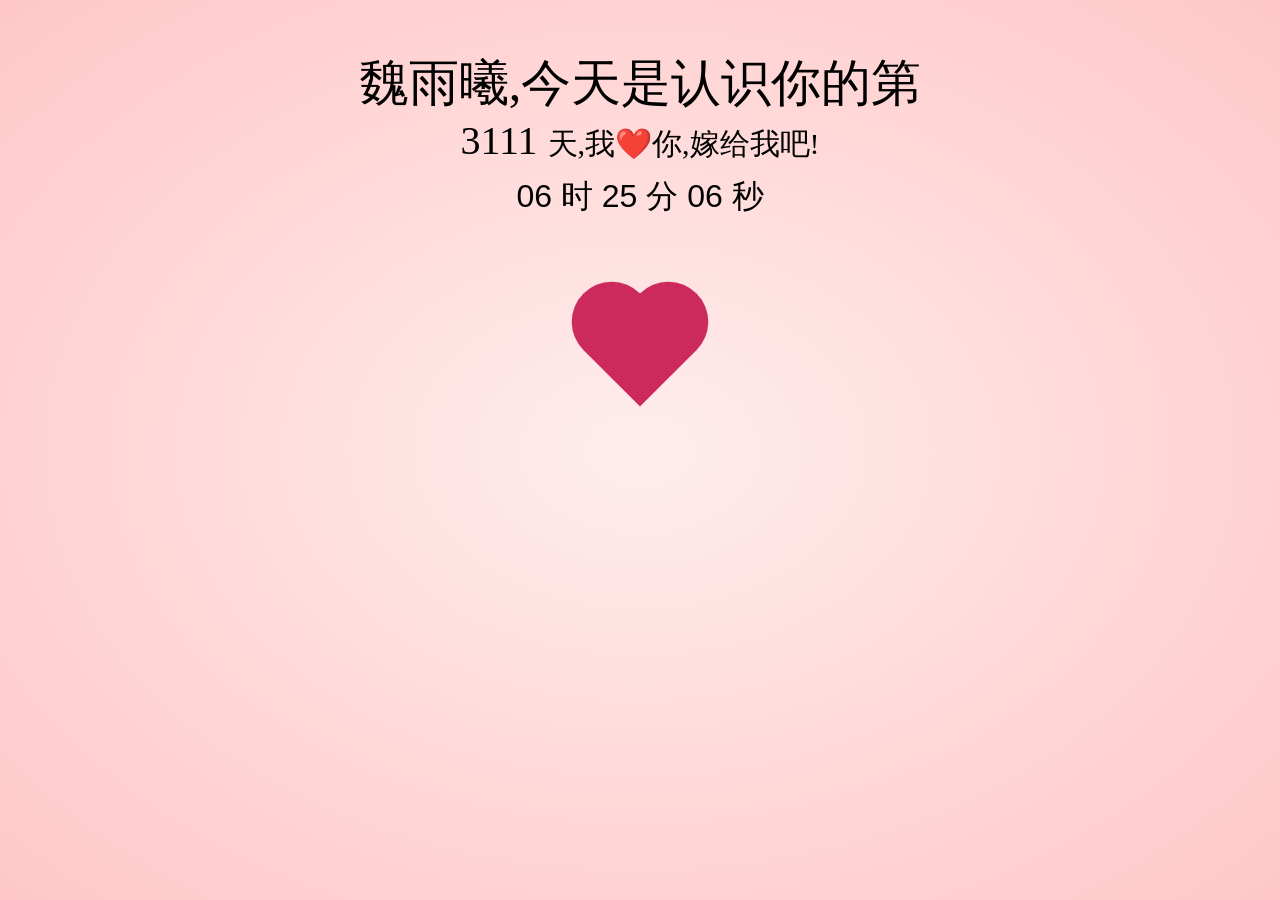
<file: index8.html>
<!DOCTYPE html>
<html lang="en">
<head>
    <meta charset="UTF-8">
    <title>🐶东❤曦</title>
    <link rel="stylesheet" href="css/index.css">
</head>
<body>

<div class="textCon">
        <div class="words">魏雨曦,今天是认识你的第</div>
        <div class="days">
            <span class="days-number">520</span>
            <span class="days-label">天,我❤️你,嫁给我吧!</span>
        </div>
        <div class="seconds">16 hours 20 minutes 30 seconds</div>
</div>

<div class="heart"></div>
<script src="js/index.js"></script>
<script src="js/love.js"></script>

</body>
</html>
</file>
<file: css/index.css>
*{
    margin: 0;
    padding:0;
}
html,body{
    width:100%;
    height:100%;
    /*text-align: center;*/
    background-color: #ffc5b3;
    position:absolute;
    top:50%;
    left:50%;
    transform:translate(-50%,-50%);
    -webkit-transform:translate(-50%,-50%);
    -ms-transform:translate(-50%,-50%);
    -moz-transform:translate(-50%,-50%);
    -o-transform:translate(-50%,-50%);
	background-image: radial-gradient(#ffeded, #ffc7c7);
}
.textCon{
    -webkit-user-select: none;
    -moz-user-select: none;
    -ms-user-select: none;
    user-select: none;
    width:700px;
    height:60px;
    margin:50px auto;
}
.text{
    font-size:48px;
}
.heart{
    width:80px;
    height:80px;
    background-color:#cc2a5d;
    margin:200px auto;
    position: relative;
    transform: rotate(45deg);
    animation: heart 1s ease-in infinite;
}
.heart::before,
.heart::after{
    content:'';
    width:100%;
    height:100%;
    background-color:#cc2a5d;
    border-radius: 50%;
}
.heart::before{
    position: absolute;
    top:0;
    left:0;
    transform: translateX(-50%);
}
.heart::after{
    position: absolute;
    top:0;
    left:0;
    transform: translateY(-50%);
}
@keyframes heart{
    0%{
        transform: scale(0.8) rotate(45deg);
        opacity: 0.8;
    }
    50%{
        transform: scale(1) rotate(45deg);
        opacity: 1;
    }
    100%{
        transform: scale(0.8) rotate(45deg);
        opacity: 0.8;
    }
}
.textCon .item{
    position: absolute;
    opacity: 0;
    background-color:#cc2a5d;
    transform: rotate(45deg);
    animation: hearts 3s ease-in infinite;
}
.textCon .item::before,
.textCon .item::after{
    content:'';
    width:100%;
    height:100%;
    background-color:#cc2a5d;
    position: absolute;
    top:0;
    left:0;
    border-radius: 50%;
}
.textCon .item::before{
    transform: translateX(-50%);
}
.textCon .item::after{
    transform: translateY(-50%);
}
@keyframes hearts{
    0%{
        opacity: 0;
        transform: translateY(0%) rotate(45deg);
    }
    20%{
        opacity: 0.8;
        transform: translateY(-20%) rotate(45deg);
    }
    100%{
        opacity: 0;
        transform: translateY(-1000%) rotate(45deg);
    }
}
.days-label {
    font-size: 30px;
}

.seconds {
    margin-top: 10px;
    font-size: 32px;
    font-family: "Monda_bo", Georgia, sans-serif;
    width: auto;
    text-align: center;
}

.seconds-label {
    margin-top: 32px;
    font-size: 32px;
    font-family: "Monda_no", Georgia, sans-serif;
    width: auto;
    text-align: center;
}

.container {
    position: absolute;
}
.days {
    font-size: 40px;
    width: auto;
    text-align: center;
}
.words {
    font-size: 50px;
    font-family: 'Regular', cursive;
    width: auto;
    text-align: center;
}
</file>
